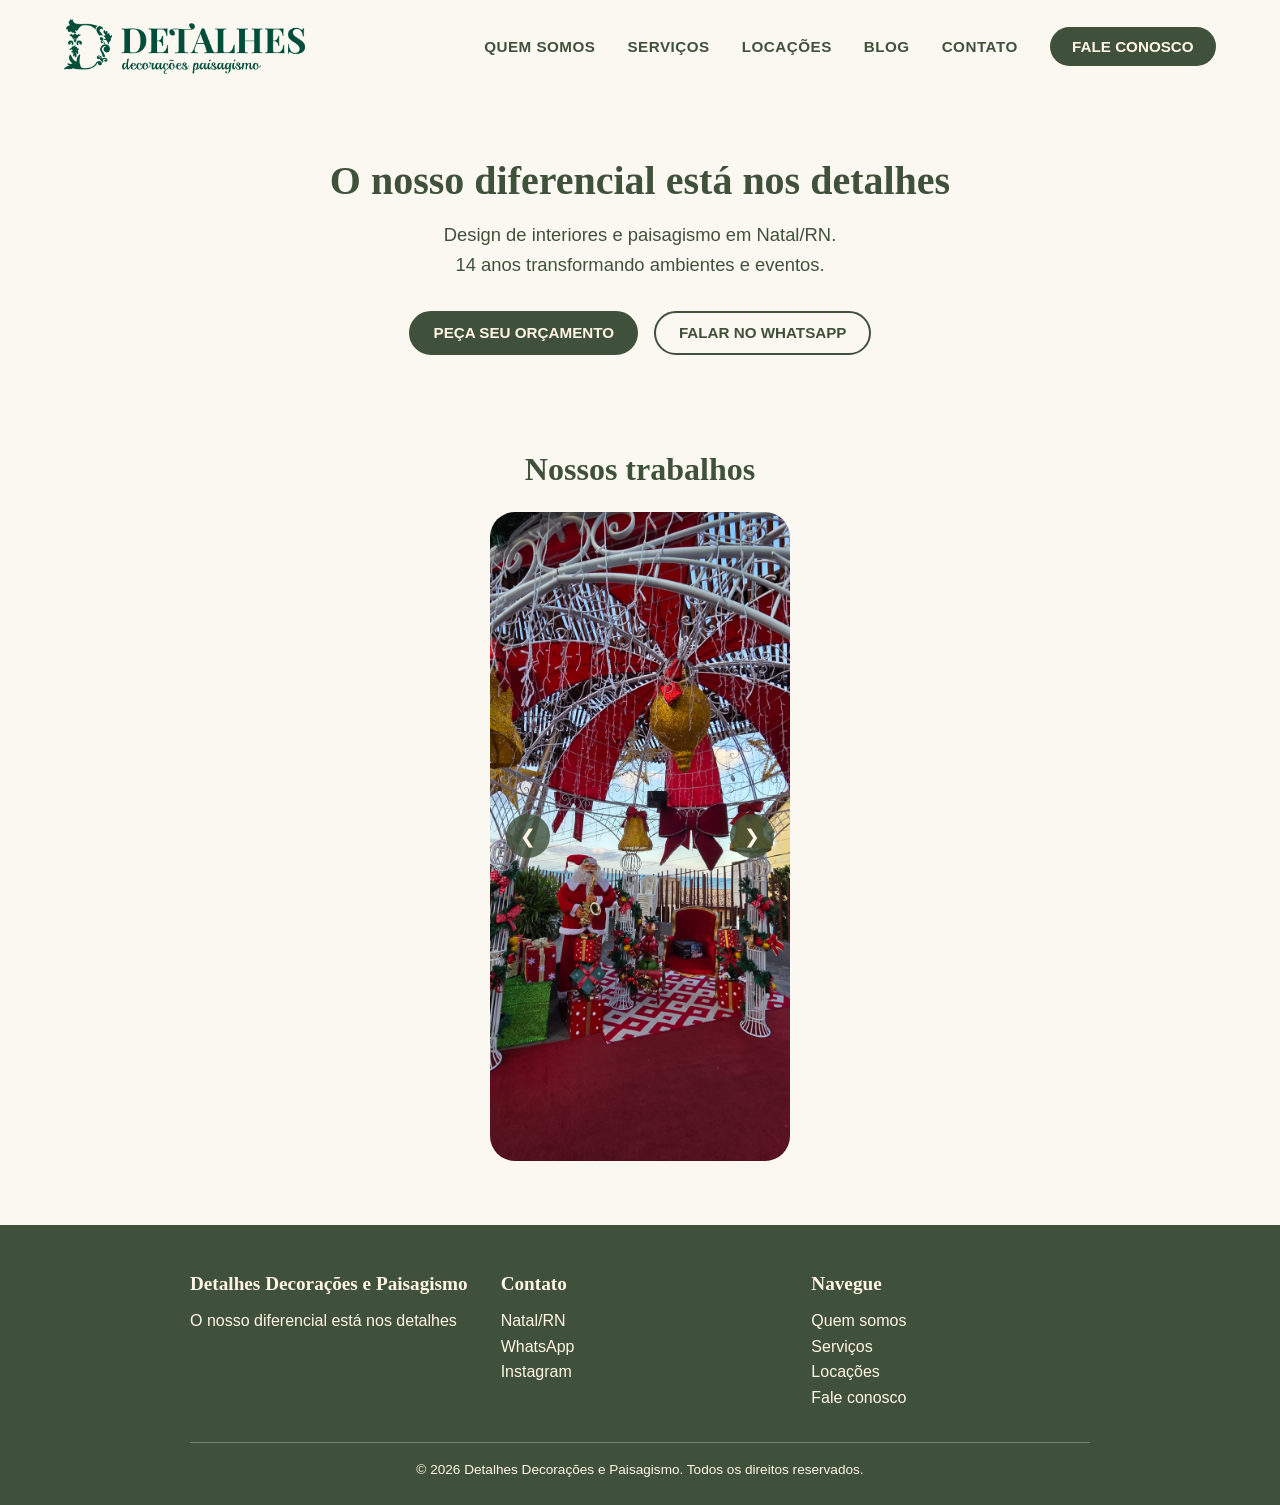
<file: index.html>
<!DOCTYPE html>
<html lang="pt-br">

<head>
    <meta charset="UTF-8">
    <meta name="viewport" content="width=device-width, initial-scale=1.0">
    <title> Detalhes Decorações e Paisagismo </title>
    <link rel="stylesheet" href="style.css">
</head>

<body>

    <header class="header">
        <a href="index.html" class="logo"> 
            <img src="detalhes.png" alt="Logo Detalhes Decorações e Paisagismo"/> 
        </a>

        <nav class="nav-menu">
            <a href="quem-somos.html" class="nav-link"> QUEM SOMOS </a>
            <a href="servicos.html" class="nav-link"> SERVIÇOS </a>
            <a href="locacoes.html" class="nav-link"> LOCAÇÕES </a>
            <a href="blog.html" class="nav-link"> BLOG </a>
            <a href="contato.html" class="nav-link"> CONTATO </a>
            <a href="fale-conosco.html" class="btn-cta"> FALE CONOSCO </a>
        </nav>
    </header>

    <main>
        <section class="hero">
            <h1> O nosso diferencial está nos detalhes </h1>
            <p> Design de interiores e paisagismo em Natal/RN. 14 anos transformando ambientes e eventos. </p>

            <div class="hero-botoes">
                <a href="fale-conosco.html" class="btn-cta"> PEÇA SEU ORÇAMENTO </a>
                <a href="https://whats.link/detalhesdecoracoes" class="btn-secundario" target="_blank" rel="noopener"> FALAR NO WHATSAPP </a>
            </div>
        </section>

        <section class="trabalhos">
            <h2> Nossos trabalhos </h2>

            <div class="carrossel">
                <button class="carrossel-btn anterior" aria-label="Foto anterior"> &#10094; </button>

                <div class="carrossel-slides">
                    <img src="natal-2.jpeg" alt="Decoração de Natal" class="slide ativo">
                    <img src="natal-1.jpeg" alt="Decoração de Natal" class="slide">
                    <img src="sao-joao.jpeg" alt="Decoração de São João" class="slide">
                </div>

                <button class="carrossel-btn proximo" aria-label="Próxima foto"> &#10095; </button>
            </div>
        </section>

    </main>

    <footer class="rodape">
        <div class="rodape-conteudo">
            <div class="rodape-bloco">
                <h3> Detalhes Decorações e Paisagismo </h3>
                <p> O nosso diferencial está nos detalhes</p>
            </div>

            <div class="rodape-bloco">
                <h3> Contato </h3>
                <p> Natal/RN </p>
                <p><a href="https://whats.link/detalhesdecoracoes" target="_blank" rel="noopener"> WhatsApp </a></p>
                <p><a href="https://www.instagram.com/instadetalhes/" target="_blank" rel="noopener"> Instagram </a></p>
            </div>

            <div class="rodape=bloco">
                <h3> Navegue </h3>
                <p><a href="quem-somos.html"> Quem somos </a></p>
                <p><a href="servicos.html"> Serviços </a></p>
                <p><a href="locacoes.html"> Locações </a></p>
                <p><a href="fale-conosco.html"> Fale conosco </a></p>
            </div>
        </div>

        <p class="rodape-direitos"> &copy; 2026 Detalhes Decorações e Paisagismo. Todos os direitos reservados. </p>

    </footer>

    <script src="script.js"></script>
</body>

</html>
</file>
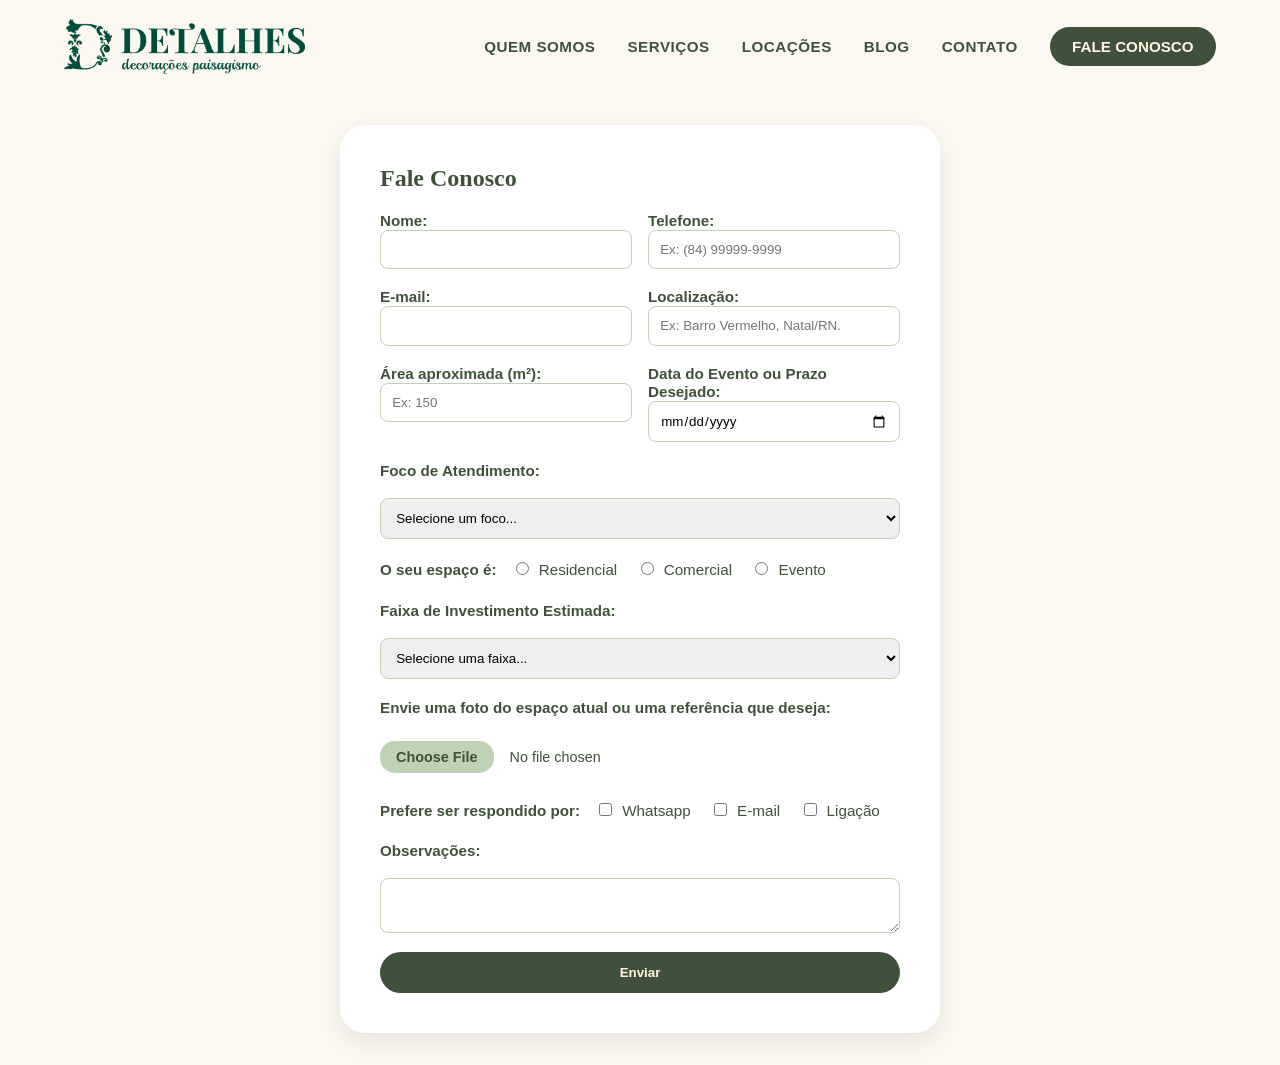
<file: fale-conosco.html>
<!DOCTYPE html>
<html lang="pt-br">

<head>
    <meta charset="UTF-8">
    <meta name="viewport" content="width=device-width, initial-scale=1.0">
    <title> Detalhes Decorações e Paisagismo </title>
    <link rel="stylesheet" href="style.css">
</head>

<body>

    <header class="header">
        <a href="index.html" class="logo"> 
            <img src="detalhes.png" alt="Logo Detalhes Decorações e Paisagismo"/> 
        </a>

        <nav class="nav-menu">
            <a href="quem-somos.html" class="nav-link"> QUEM SOMOS </a>
            <a href="servicos.html" class="nav-link"> SERVIÇOS </a>
            <a href="locacoes.html" class="nav-link"> LOCAÇÕES </a>
            <a href="blog.html" class="nav-link"> BLOG </a>
            <a href="contato.html" class="nav-link"> CONTATO </a>
            <a href="fale-conosco.html" class="btn-cta"> FALE CONOSCO </a>
        </nav>
    </header>

    

    <div class="form-card">
        <form action="" method="get">
            <h2> Fale Conosco </h2>

            <div class="form-row">
                <div>
                    <label for="nome"> Nome: </label>
                    <input type="text" name="nome" id="nome">
                </div>
                <div>
                    <label for="tel"> Telefone: </label>
                    <input type="tel" name="tel" id="tel" pattern="\([0-9]{2}\) [0-9]{5}-[0-9]{4}" placeholder="Ex: (84) 99999-9999">
                </div>
            </div>

            <div class="form-row">
                <div>
                    <label for="email-1"> E-mail: </label>
                    <input type="email" name="email" id="email-1">
                </div>
                <div>
                    <label for="localizacao"> Localização: </label>
                    <input type="text" name="localizacao" id="localizacao" placeholder="Ex: Barro Vermelho, Natal/RN.">
                </div>
            </div>
            
            <div class="form-row">
                <div>
                    <label for="area"> Área aproximada (m²): </label>
                    <input type="number" name="area" id="area" placeholder="Ex: 150">
                </div>
                <div>
                    <label for="data"> Data do Evento ou Prazo Desejado: </label>
                    <input type="date" name="data" id="data">
                </div>
            </div>

            <label for="foco"> Foco de Atendimento: </label>
            <select name="foco" id="foco">
                <option value=""> Selecione um foco... </option>
                <option value="projeto-paisagistico"> Projeto Paisagístico </option>
                <option value="locação-de-moveis-ou-plantas"> Locação de Móveis/Plantas </option>
                <option value="manutencao-ou-consultoria"> Manutenção ou Consultoria </option>
                <option value="outros"> Outros </option>
            </select>

            <div class="form-box">
                <div class="form-group">
                    <p class="question-label"> O seu espaço é: </p>
                </div>
                <div class="options-row">
                    <input type="radio" name="espaco" id="residencial">
                    <label for="residencial"> Residencial </label>
                    <input type="radio" name="espaco" id="comercial">
                    <label for="comercial"> Comercial </label>
                    <input type="radio" name="espaco" id="evento">
                    <label for="evento"> Evento </label>
                </div>
            </div>

            <label for="orcamento"> Faixa de Investimento Estimada: </label>
            <select name="orcamento" id="orcamento">
                <option value=""> Selecione uma faixa... </option>
                <option value="ate-3k"> Até R$ 3.000 </option>
                <option value="3k-8k"> R$ 3.000 a R$ 8.000</option>
                <option value="8k-15k"> R$ 8.000 a R$ 15.000 </option>
                <option value="acima-15k"> Acima de R$ 15.000</option>
            </select>
           
            <label for="file"> Envie uma foto do espaço atual ou uma referência que deseja: </label>
            <input type="file" name="file" id="file">

            <div class="form-box">
                <div class="form-group">
                    <p class="question-label"> Prefere ser respondido por: </p>
                </div>
                <div class="options-row">
                    <input type="checkbox" name="contato" id="whatsapp">
                    <label for="whatsapp"> Whatsapp </label>
                    <input type="checkbox" name="contato" id="email-2">
                    <label for="email-2"> E-mail </label>
                    <input type="checkbox" name="contato" id="ligacao">
                    <label for="ligacao"> Ligação </label>
                </div>
                
            </div>  

            <label for="observacoes"> Observações: </label>
            <textarea name="observacoes" id="observacoes"></textarea>

            <button type="submit"> Enviar </button>
        </form>
    </div>

    <script src="script.js"></script>
</body>

</html>
</file>
<file: style.css>
:root {
    --fundo: #FBF8F2;
}

/* Reset básico para eliminar espaços indesejados */
* {
    margin: 0;
    padding: 0;
    box-sizing: border-box;
}

body {
    background-color: var(--fundo);
    font-family: 'Segoe UI', Tahoma, Geneva, Verdana, sans-serif;
    color: #40513B;
}

/* Tipografia geral */

h1, h2, h3 {
    color: #40513B;
    font-family: "Times New Roman", serif;
}

p {
    color: #40513B;
    font-size: 16px;
    line-height: 1.6;
}

a {
    color: #2B2B2B;
    text-decoration: none; /* Tiras as underlines dos links */
    transition: color 0.2s ease, background-color 0.2s ease;
}

/* Cabeçalho Fixo */
.header {
    position:sticky;
    top: 0;
    z-index: 1000;
    display: flex;
    justify-content: space-between;
    align-items: center;
    padding: 1.2rem 4rem;
    background-color: var(--fundo);
}

/* Sombra ativada via JS ao rolar */
.header.scrolled {
    box-shadow: 0 4px 15px rgba(0, 0, 0, 0.08);
}

/* Ajuste do Logo no Cabeçalho */
.logo img {
    height: 55px;
    width: auto;
    display: block;
}

/* Menu de Navegação */
.nav-menu {
    display: flex;
    align-items: center;
    gap: 2rem; /* Altera o espaçamento entre os links */
}

.nav-link {
    color: #40513B;
    font-weight: 700; /* Altera a largura da fonte */
    font-size: 0.95rem; /* Altera o tamanho da fonte */
    letter-spacing: 0.5px;
    white-space: nowrap;
    text-decoration: none; /* Remove sublinhado dos links */
}

.nav-link:hover,
.nav-link:focus-visible {
    color: #FFF5E4;
}

/* Botão Destacado "FALE CONOSCO" */
.btn-cta {
    color: #FFF5E4;
    background-color: #40513B;
    padding: 0.7rem 1.4rem; /* Deixa a caixa mais definida */
    border-radius: 25px; /* Deixa a borda da caixa arrendodada */
    font-weight: 700;
    font-size: 0.95rem;
    white-space: nowrap;
    text-decoration: none;
    transition: transform 0.2s ease, background-color 0.2s ease;
}

.btn-cta:hover {
    background-color: #2B2B2B;
    transform: translateY(-2px); /* Move a caixa para cima ao colocar o cursor */
}

.form-card {
    max-width: 600px;
    margin: 2rem auto;
    background-color: #FFFFFF;
    padding: 2.5rem;  
    border-radius: 25px;
    box-shadow: 0 10px 25px rgba(0, 0, 0, 0.08);
}

.form-box {
    display: flex;
    align-items: center;
    gap: 1.2rem;
    flex-wrap: wrap; /* Impede que as opções de radio e checkbox saiam da tela em monitores menores ou celulares */
}

/* Ativa a grade de 2 colunas para os campos pareados */
 .form-row {
    display: grid;
    grid-template-columns: 1fr 1fr; /* Divide o espaço em 2 colunas iguais */
    gap: 1rem; /* Espaço entre a coluna da esquerda e a da direita */
}

/* Responsividade: Volta para 1 coluna no celular */
@media (max-width: 600px) {
    .form-row {
        grid-template-columns: 1fr; /*  Apenas 1 coluna em telas menores que 600px */
    }
}

form {
    display: flex;
    flex-direction: column;
    gap: 1.2rem;
}

input[type=text], input[type=email], input[type=tel], input[type=number], input[type=date], select, textarea {
    width: 100%;
    padding: 0.7rem;
    border: 1px solid #BDD2B6;
    border-radius: 8px;
    font-family: inherit;
    resize: vertical;
    outline: none;
}

/* Destaque visual ao clicar no campo */
input[type=text]:focus, input[type=email]:focus, input[type=tel]:focus, input[type=number]:focus, input[type=date]:focus, select:focus, textarea:focus {
    border-color: #40513B;
}

button[type=submit] {
    background-color: #40513B;
    color: #FFF5E4;
    border: none;
    cursor: pointer;
    padding: 0.8rem;
    border-radius: 25px;
    font-weight: 700;
    transition: background-color 0.2s ease, transform 0.2s ease;
}

button[type=submit]:hover {
    background-color: #2B2B2B;
    transform: translateY(-2px);
}

/* Destaque para os rótulos das perguntas */ 
label {
    font-weight: 600;
    font-size: 0.95rem;
}

.question-label {
    font-weight: 600;
    font-size: 0.95rem;
}

/* Estilo para rótulos dentro de grupos (radio/checkbox) */
.form-box label {
    font-weight: 400;
}

.options-row label {
    margin-right: 1.2rem;
}

.options-row input[type=radio],
.options-row input[type=checkbox] {
    margin-right: 0.35rem;
}

/* Estilização do campo de upload de arquivos */
input[type=file] {
    padding: 0.4rem 0;
    font-family: inherit;
    font-size: 0.9rem;
    color: #40513B;
    cursor: pointer;
}
/* Personaliza o botão do input file nos navegadores modernos */
input[type=file]::file-selector-button {
    background-color: #BDD2B6;
    color: #40513B;
    border: none;
    padding: 0.5rem 1rem;
    border-radius: 15px;
    font-weight: 600;
    cursor: pointer;
    margin-right: 1rem;
    transition: background-color 0.2s ease;
}

input[type=file]::file-selector-button:hover {
    background-color: #a3be9c
}

/* Seção de abertura da página inicial */
.hero {
    max-width: 800px;
    margin: 0 auto;
    padding: 4rem 1.5rem;
    text-align: center;
}

.hero h1 {
    font-size: 2.5rem;
    margin-bottom: 1rem;
}

.hero p {
    font-size: 1.15rem;
    margin-bottom: 2rem;
    text-wrap: balance;
}

.hero-botoes {
    display: flex;
    justify-content: center;
    flex-wrap: wrap;
    gap: 1rem;
}

.hero-botoes .btn-cta {
    border: 2px solid #40513B;
}

.btn-secundario {
    color: #40513B;
    border: 2px solid #40513B;
    padding: 0.7rem 1.4rem;
    border-radius: 25px;
    font-weight: 700;
    font-size: 0.95rem;
    white-space: nowrap;
}

.btn-secundario:hover {
    background-color: #40513B;
    color: #FFF5E4;
}

/* Seção Nossos trabalhos e carrossel */
.trabalhos {
    max-width: 900px;
    margin: 0 auto;
    padding: 2rem 1.5rem 4rem;
    text-align: center;
}

.trabalhos h2 {
    font-size: 2rem;
    margin-bottom: 1.5rem;
}

.carrossel {
    position: relative;
    max-width: 300px;
    margin: 0 auto;
}

.carrossel-slides {
    aspect-ratio: 739 / 1600;
    border-radius: 25px;
    overflow: hidden;
    background-color: #FFF5E4;
}

.slide {
    display: none;
    width: 100%;
    height: 100%;
    object-fit: cover;
}

.slide.ativo {
    display: block;
}

.carrossel-btn {
    position: absolute;
    top: 50%;
    transform: translateY(-50%);
    width: 44px;
    height: 44px;
    border: none;
    border-radius: 50%;
    background-color: rgba(64, 81, 59, 0.8);
    color: #FFF5E4;
    font-size: 1.2rem;
    cursor: pointer;
}

.carrossel-btn:hover {
    background-color: #40513B;
}

.anterior {
    left: 1rem;
}

.proximo {
    right: 1rem;
}

/* Rodapé */
.rodape {
    background-color: #40513B;
    padding: 3rem 1.5rem 1.5rem;
}

.rodape-conteudo {
    max-width: 900px;
    margin: 0 auto;
    display: grid;
    grid-template-columns: repeat(3, 1fr);
    gap: 2rem;
}

.rodape h3 {
    color: #FFF5E4;
    font-size: 1.2rem;
    margin-bottom: 0.8rem;
}

.rodape p {
    color: #FFF5E4;
}

.rodape a {
    color: #FFF5E4;
}

.rodape a:hover,
.rodape a:focus-visible {
    color: #a3be9c;
}

.rodape-direitos {
    max-width: 900px;
    margin: 2rem auto 0;
    padding-top: 1rem;
    border-top: 1px solid rgba(255, 245, 228, 0.3);
    text-align: center;
    font-size: 0.85rem;
}

@media (max-width: 900px) {
    .header {
        flex-direction: column;
        gap: 1rem;
        padding: 1rem 1.5rem;
    }

    .nav-menu {
        flex-wrap: wrap;
        justify-content: center;
        gap: 1rem;
    }

    .rodape-conteudo {
        grid-template-columns: 1fr;
        text-align: center;
    }
}
</file>
